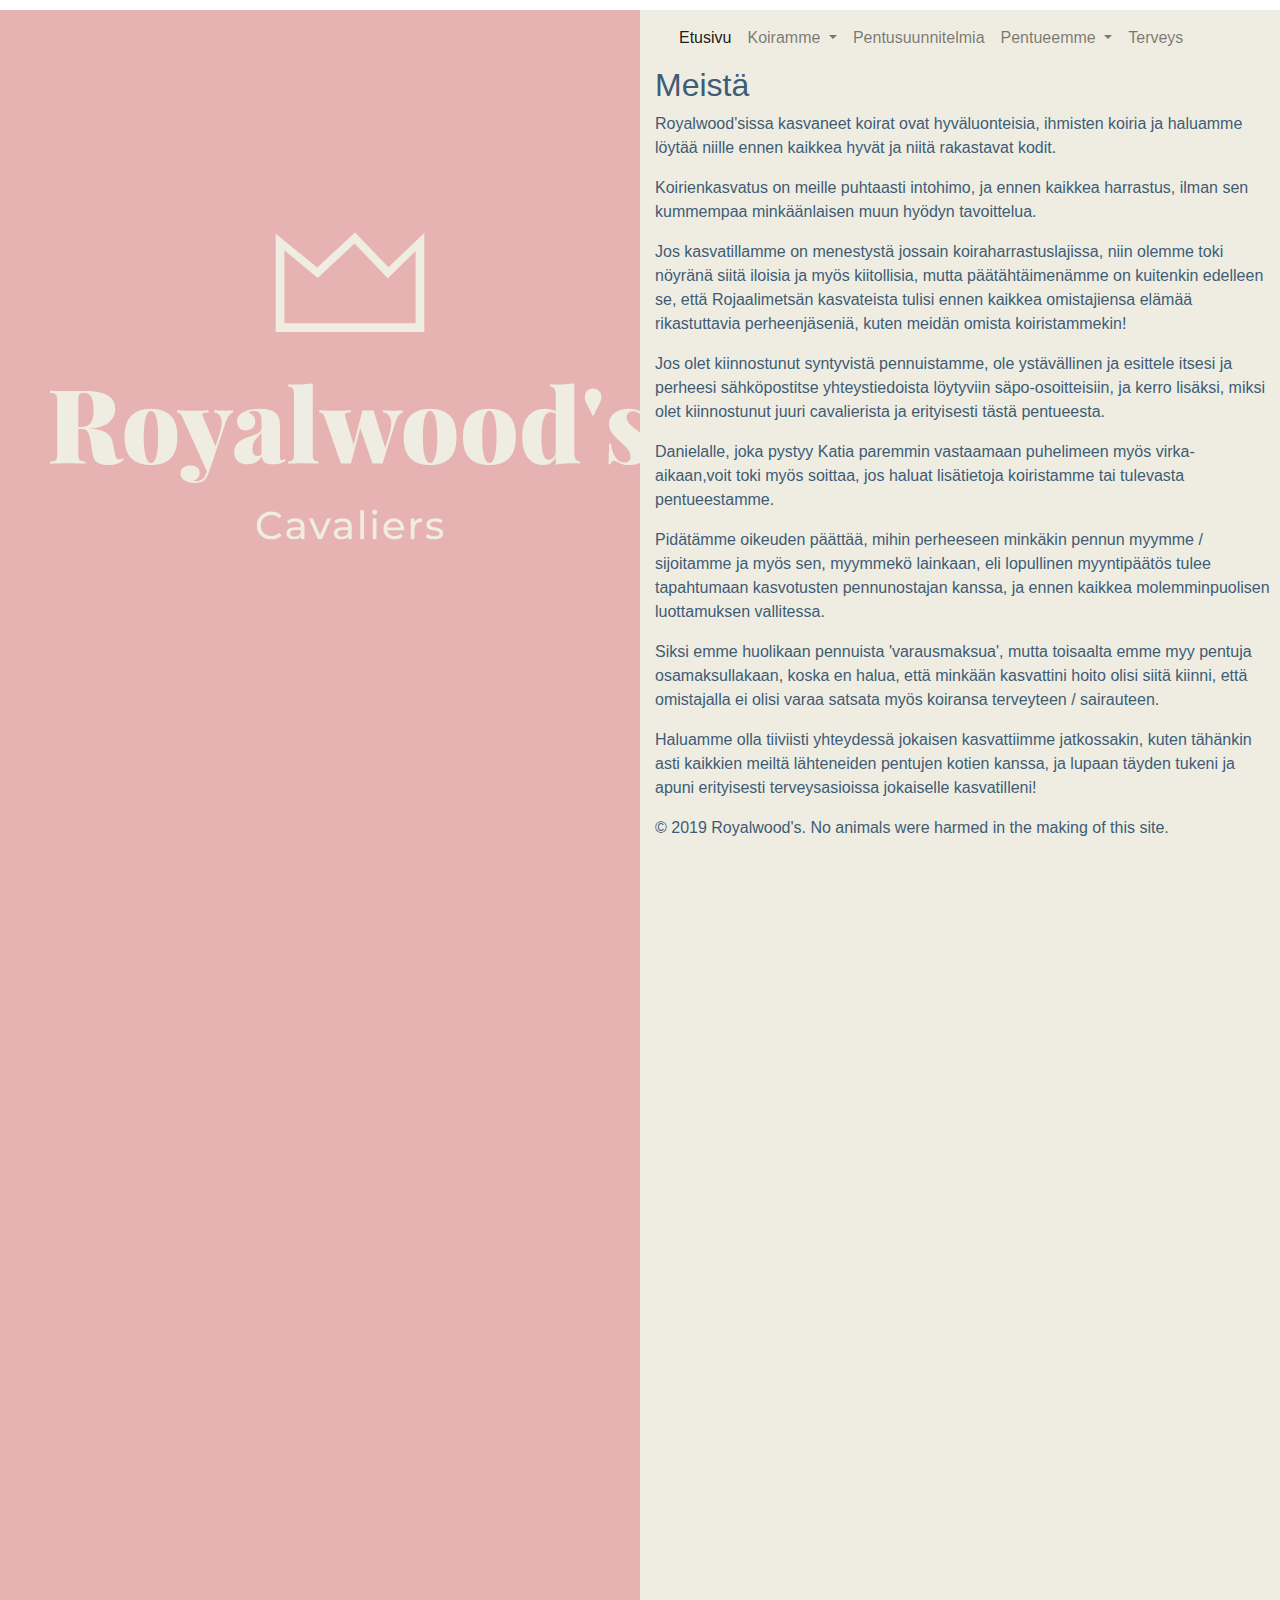
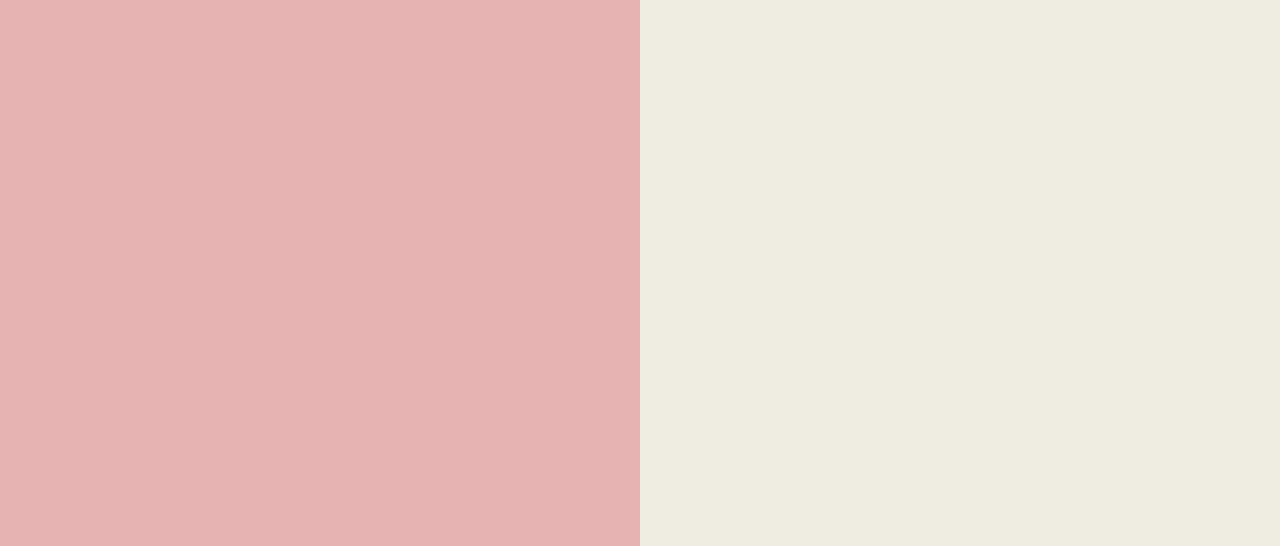
<file: index.html>
<!DOCTYPE html>
<html lang='en'>
<html>

<head>
  <meta charset='UTF-8'>
  <title>Royalwood's</title>
  <link rel="stylesheet" href="https://maxcdn.bootstrapcdn.com/bootstrap/4.0.0/css/bootstrap.min.css"
    integrity="sha384-Gn5384xqQ1aoWXA+058RXPxPg6fy4IWvTNh0E263XmFcJlSAwiGgFAW/dAiS6JXm" crossorigin="anonymous">
  <link rel="stylesheet" href="./styles.css">
</head>


<body>
  <! ************* LEFT COLUMN *************>

    <div class="row">
      <div class="col-md-6" id="leftcolumn">
        <img class="logo" src="./logo-sm.png">
      </div>
      <! ************* NAV BAR *************>
        <div class="col-md-6" id="rightcolumn">
          <nav class="navbar navbar-expand-lg navbar-light bg-light">
            <button class="navbar-toggler" type="button" data-toggle="collapse" data-target="#navbarNavDropdown"
              aria-controls="navbarNavDropdown" aria-expanded="false" aria-label="Toggle navigation">
              <span class="navbar-toggler-icon"></span>
            </button>
            <div class="collapse navbar-collapse" id="navbarNavDropdown">
              <ul class="navbar-nav">
                <li class="nav-item active">
                  <a class="nav-link" href="./index.html">Etusivu <span class="sr-only">(current)</span></a>
                </li>
                <li class="nav-item dropdown">
                  <a class="nav-link dropdown-toggle" href="#" id="navbarDropdownMenuLink" data-toggle="dropdown"
                    aria-haspopup="true" aria-expanded="false">
                    Koiramme
                  </a>
                  <div class="dropdown-menu" aria-labelledby="navbarDropdownMenuLink">
                    <a class="dropdown-item" href="./koiramme/nelli.html">Nelli</a>
                    <a class="dropdown-item" href="#">Cindy</a>
                    <a class="dropdown-item" href="#">Karin</a>
                    <a class="dropdown-item" href="#">Ellen</a>
                    <a class="dropdown-item" href="#">Hedda</a>
                    <a class="dropdown-item" href="#">Bodil</a>

                <li class="nav-item">
                  <a class="nav-link" href="#">Pentusuunnitelmia</a>
                </li>
                <li class="nav-item dropdown">
                  <a class="nav-link dropdown-toggle" href="#" id="navbarDropdownMenuLink" data-toggle="dropdown"
                    aria-haspopup="true" aria-expanded="false">
                    Pentueemme
                  </a>
                  <div class="dropdown-menu" aria-labelledby="navbarDropdownMenuLink">
                    <a class="dropdown-item" href="#">Tulevat pentueet</a>
                    <a class="dropdown-item" href="#">Menneet pentueet</a>
                  </div>
                </li>
                <li class="nav-item">
                  <a class="nav-link" href="#">Terveys</a>
                </li>
              </ul>
            </div>
          </nav>

          <! ************* RIGHT COLUMN *************>

            <div>
              <h2>Meistä</h2>
              <p>Royalwood'sissa kasvaneet koirat ovat hyväluonteisia, ihmisten koiria ja haluamme löytää niille ennen
                kaikkea hyvät ja niitä rakastavat kodit.</p>

              <p>Koirienkasvatus on meille puhtaasti intohimo, ja ennen kaikkea harrastus, ilman sen kummempaa
                minkäänlaisen muun hyödyn tavoittelua.</p>

              <p>Jos kasvatillamme on menestystä jossain koiraharrastuslajissa, niin olemme toki nöyränä siitä iloisia
                ja
                myös kiitollisia, mutta päätähtäimenämme on kuitenkin edelleen se, että Rojaalimetsän kasvateista tulisi
                ennen kaikkea omistajiensa elämää rikastuttavia perheenjäseniä, kuten meidän omista koiristammekin!</p>

              <p>Jos olet kiinnostunut syntyvistä pennuistamme, ole ystävällinen ja esittele itsesi ja perheesi
                sähköpostitse yhteystiedoista löytyviin säpo-osoitteisiin, ja kerro lisäksi, miksi olet kiinnostunut
                juuri cavalierista ja erityisesti tästä pentueesta.</p>

              <p>Danielalle, joka pystyy Katia paremmin vastaamaan puhelimeen myös virka-aikaan,voit toki myös soittaa,
                jos haluat lisätietoja koiristamme tai tulevasta pentueestamme.</p>

              <p>Pidätämme oikeuden päättää, mihin perheeseen minkäkin pennun myymme / sijoitamme ja myös sen, myymmekö
                lainkaan, eli lopullinen myyntipäätös tulee tapahtumaan kasvotusten pennunostajan kanssa, ja ennen
                kaikkea molemminpuolisen luottamuksen vallitessa.</p>

              <p>Siksi emme huolikaan pennuista 'varausmaksua', mutta toisaalta emme myy pentuja osamaksullakaan, koska
                en halua, että minkään kasvattini hoito olisi siitä kiinni, että omistajalla ei olisi varaa satsata myös
                koiransa terveyteen / sairauteen.</p>

              <p>Haluamme olla tiiviisti yhteydessä jokaisen kasvattiimme jatkossakin, kuten tähänkin asti kaikkien
                meiltä lähteneiden pentujen kotien kanssa, ja lupaan täyden tukeni ja apuni erityisesti terveysasioissa
                jokaiselle kasvatilleni!</p>
            </div>
            <p> © 2019 Royalwood's. No animals were harmed in the making of this site.</p>
        </div>
    </div>


    <script src="https://code.jquery.com/jquery-3.2.1.slim.min.js"
      integrity="sha384-KJ3o2DKtIkvYIK3UENzmM7KCkRr/rE9/Qpg6aAZGJwFDMVNA/GpGFF93hXpG5KkN"
      crossorigin="anonymous"></script>
    <script src="https://cdnjs.cloudflare.com/ajax/libs/popper.js/1.12.9/umd/popper.min.js"
      integrity="sha384-ApNbgh9B+Y1QKtv3Rn7W3mgPxhU9K/ScQsAP7hUibX39j7fakFPskvXusvfa0b4Q"
      crossorigin="anonymous"></script>
    <script src="https://maxcdn.bootstrapcdn.com/bootstrap/4.0.0/js/bootstrap.min.js"
      integrity="sha384-JZR6Spejh4U02d8jOt6vLEHfe/JQGiRRSQQxSfFWpi1MquVdAyjUar5+76PVCmYl"
      crossorigin="anonymous"></script>
</body>

</html>
</file>
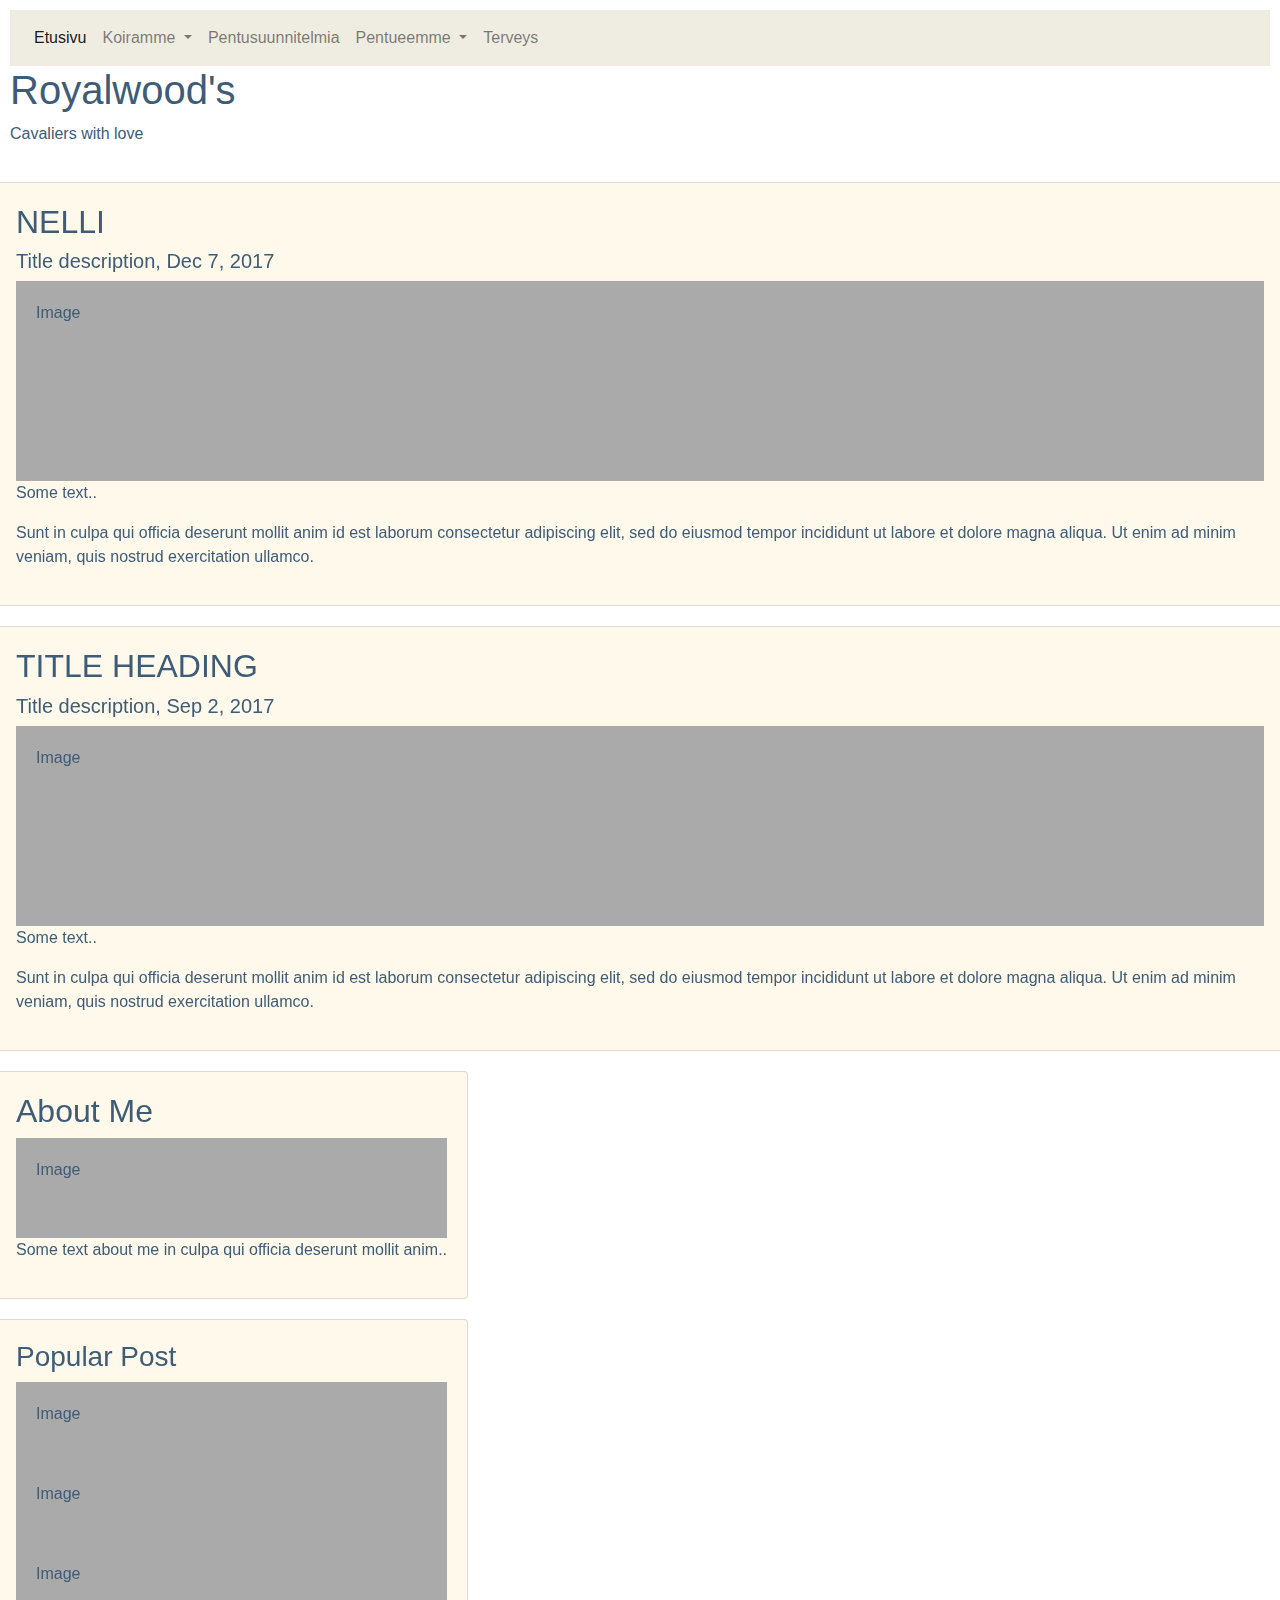
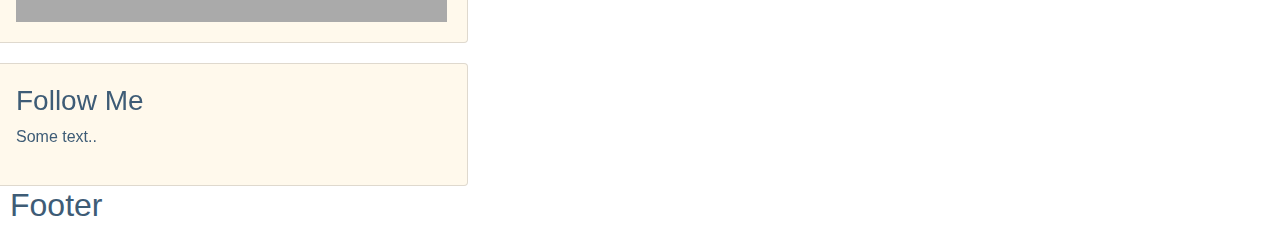
<file: nelli.html>
<!DOCTYPE html>
<html lang='en'>
<html>

<head>
    <meta charset='UTF-8'>
    <title>Royalwood's</title>
    <link rel="stylesheet" href="https://maxcdn.bootstrapcdn.com/bootstrap/4.0.0/css/bootstrap.min.css"
        integrity="sha384-Gn5384xqQ1aoWXA+058RXPxPg6fy4IWvTNh0E263XmFcJlSAwiGgFAW/dAiS6JXm" crossorigin="anonymous">
    <link rel="stylesheet" href="./styles.css">
</head>


<body>
    <nav class="navbar navbar-expand-lg navbar-light bg-light">
        <button class="navbar-toggler" type="button" data-toggle="collapse" data-target="#navbarNavDropdown"
            aria-controls="navbarNavDropdown" aria-expanded="false" aria-label="Toggle navigation">
            <span class="navbar-toggler-icon"></span>
        </button>
        <div class="collapse navbar-collapse" id="navbarNavDropdown">
            <ul class="navbar-nav">
                <li class="nav-item active">
                    <a class="nav-link" href="#">Etusivu <span class="sr-only">(current)</span></a>
                </li>
                <li class="nav-item dropdown">
                    <a class="nav-link dropdown-toggle" href="#" id="navbarDropdownMenuLink" data-toggle="dropdown"
                        aria-haspopup="true" aria-expanded="false">
                        Koiramme
                    </a>
                    <div class="dropdown-menu" aria-labelledby="navbarDropdownMenuLink">
                        <a class="dropdown-item" href="#">Nelli</a>
                        <a class="dropdown-item" href="#">Cindy</a>
                        <a class="dropdown-item" href="#">Karin</a>
                        <a class="dropdown-item" href="#">Ellen</a>
                        <a class="dropdown-item" href="#">Hedda</a>
                        <a class="dropdown-item" href="#">Bodil</a>

                <li class="nav-item">
                    <a class="nav-link" href="#">Pentusuunnitelmia</a>
                </li>
                <li class="nav-item dropdown">
                    <a class="nav-link dropdown-toggle" href="#" id="navbarDropdownMenuLink" data-toggle="dropdown"
                        aria-haspopup="true" aria-expanded="false">
                        Pentueemme
                    </a>
                    <div class="dropdown-menu" aria-labelledby="navbarDropdownMenuLink">
                        <a class="dropdown-item" href="#">Action</a>
                        <a class="dropdown-item" href="#">Another action</a>
                        <a class="dropdown-item" href="#">Something else here</a>
                    </div>
                </li>
                <li class="nav-item">
                    <a class="nav-link" href="#">Terveys</a>
                </li>
            </ul>
        </div>
    </nav>

    <div class="header">
        <h1>Royalwood's</h1>
        <p>Cavaliers with love</p>
    </div>

    <! ////////////////////////////////////////////// />

    <div class="row">
        <div class="leftcolumn">
            <div class="card">
                <h2>NELLI</h2>
                <h5>Title description, Dec 7, 2017</h5>
                <div class="fakeimg" style="height:200px;">Image</div>
                <p>Some text..</p>
                <p>Sunt in culpa qui officia deserunt mollit anim id est laborum consectetur adipiscing elit, sed do
                    eiusmod tempor incididunt ut labore et dolore magna aliqua. Ut enim ad minim veniam, quis nostrud
                    exercitation ullamco.</p>
            </div>
            <div class="card">
                <h2>TITLE HEADING</h2>
                <h5>Title description, Sep 2, 2017</h5>
                <div class="fakeimg" style="height:200px;">Image</div>
                <p>Some text..</p>
                <p>Sunt in culpa qui officia deserunt mollit anim id est laborum consectetur adipiscing elit, sed do
                    eiusmod tempor incididunt ut labore et dolore magna aliqua. Ut enim ad minim veniam, quis nostrud
                    exercitation ullamco.</p>
            </div>
        </div>
        <div class="rightcolumn">
            <div class="card">
                <h2>About Me</h2>
                <div class="fakeimg" style="height:100px;">Image</div>
                <p>Some text about me in culpa qui officia deserunt mollit anim..</p>
            </div>
            <div class="card">
                <h3>Popular Post</h3>
                <div class="fakeimg">
                    <p>Image</p>
                </div>
                <div class="fakeimg">
                    <p>Image</p>
                </div>
                <div class="fakeimg">
                    <p>Image</p>
                </div>
            </div>
            <div class="card">
                <h3>Follow Me</h3>
                <p>Some text..</p>
            </div>
        </div>
    </div>

    <div class="footer">
        <h2>Footer</h2>
    </div>
    <script src="https://code.jquery.com/jquery-3.2.1.slim.min.js"
        integrity="sha384-KJ3o2DKtIkvYIK3UENzmM7KCkRr/rE9/Qpg6aAZGJwFDMVNA/GpGFF93hXpG5KkN"
        crossorigin="anonymous"></script>
    <script src="https://cdnjs.cloudflare.com/ajax/libs/popper.js/1.12.9/umd/popper.min.js"
        integrity="sha384-ApNbgh9B+Y1QKtv3Rn7W3mgPxhU9K/ScQsAP7hUibX39j7fakFPskvXusvfa0b4Q"
        crossorigin="anonymous"></script>
    <script src="https://maxcdn.bootstrapcdn.com/bootstrap/4.0.0/js/bootstrap.min.js"
        integrity="sha384-JZR6Spejh4U02d8jOt6vLEHfe/JQGiRRSQQxSfFWpi1MquVdAyjUar5+76PVCmYl"
        crossorigin="anonymous"></script>
</body>

</html>
</file>
<file: styles.css>
body {
    font-family: Arial;
    padding: 10px;
    color: #3E5C76;
  }

  .col-md-6 {
    padding-bottom: 100%;
    margin-bottom: -100%;
}

  #leftcolumn {
    background: #E7B2B2;
  }

  .logo{
    position: fixed;
    top: 20%;
  }
 
  #rightcolumn{
    background: #EFEDE1;
  }

  .navbar{
    background-color: #EFEDE1 !important;
    color: #102542 !important;
    position: sticky;
    top: 0px;
  }

  /* Fake image */
  .fakeimg {
    background-color: #aaa;
    width: 100%;
    padding: 20px;
  }
  
  /* Add a card effect for articles */
  .card {
    background-color: #FFF9EC;
    padding: 20px;
    margin-top: 20px;
  }
  
  /* Clear floats after the columns */
  .row:after {
    content: "";
    display: table;
    clear: both;
  }
</file>
